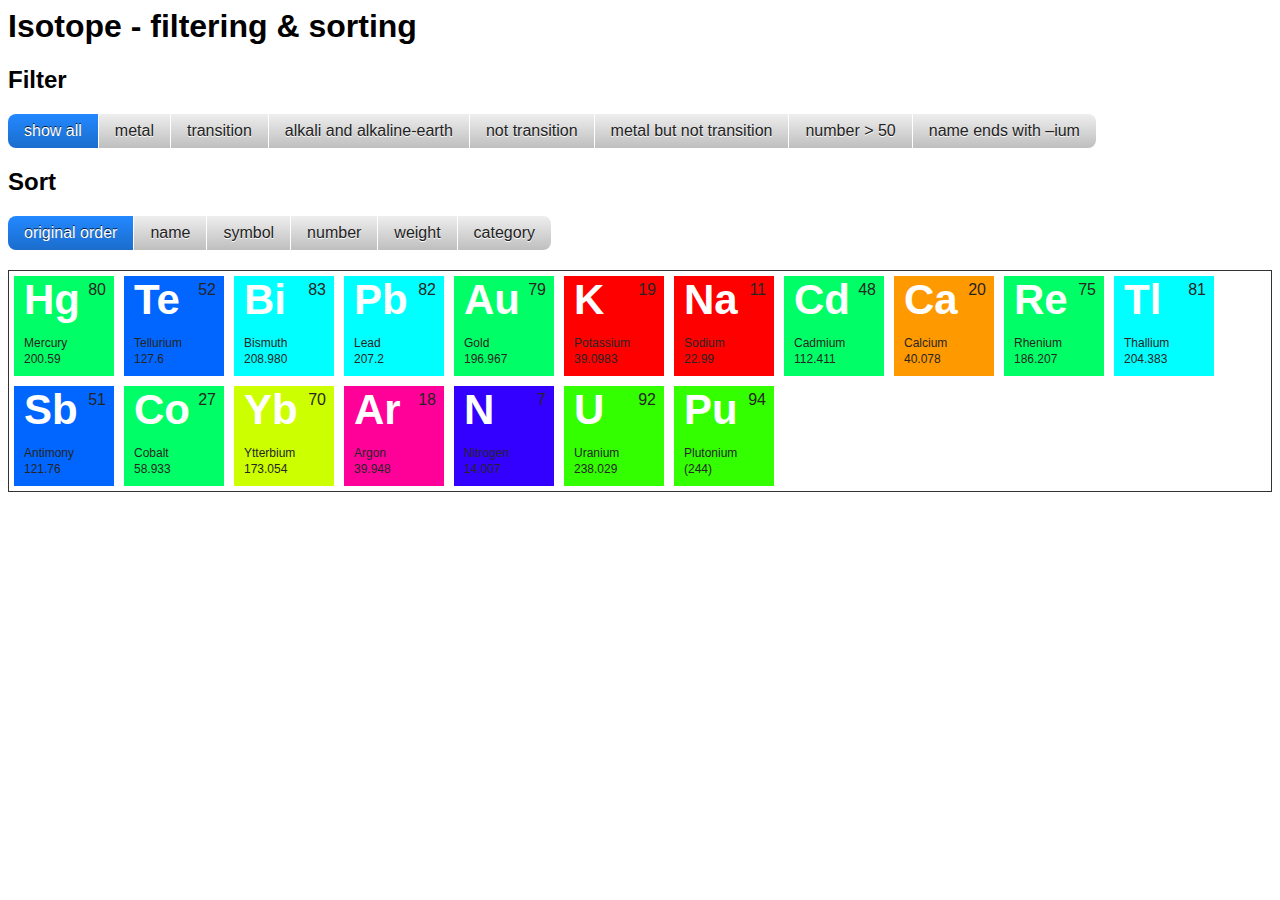
<file: index_elements.html>
<meta>
</meta>

<html>

<body>
  <h1>Isotope - filtering &amp; sorting</h1>
  <h2>Filter</h2>
  <div id="filters" class="button-group"> <button class="button is-checked" data-filter="*">show all</button>
    <button class="button" data-filter=".metal">metal</button>
    <button class="button" data-filter=".transition">transition</button>
    <button class="button" data-filter=".alkali, .alkaline-earth">alkali and alkaline-earth</button>
    <button class="button" data-filter=":not(.transition)">not transition</button>
    <button class="button" data-filter=".metal:not(.transition)">metal but not transition</button>
    <button class="button" data-filter="numberGreaterThan50">number > 50</button>
    <button class="button" data-filter="ium">name ends with &ndash;ium</button>
  </div>

  <h2>Sort</h2>
  <div id="sorts" class="button-group"> <button class="button is-checked" data-sort-by="original-order">original order</button>
    <button class="button" data-sort-by="name">name</button>
    <button class="button" data-sort-by="symbol">symbol</button>
    <button class="button" data-sort-by="number">number</button>
    <button class="button" data-sort-by="weight">weight</button>
    <button class="button" data-sort-by="category">category</button>
  </div>

  <div class="grid">
    <div class="element-item transition metal " data-category="transition">
      <h3 class="name">Mercury</h3>
      <p class="symbol">Hg</p>
      <p class="number">80</p>
      <p class="weight">200.59</p>
    </div>
    <div class="element-item metalloid " data-category="metalloid">
      <h3 class="name">Tellurium</h3>
      <p class="symbol">Te</p>
      <p class="number">52</p>
      <p class="weight">127.6</p>
    </div>
    <div class="element-item post-transition metal " data-category="post-transition">
      <h3 class="name">Bismuth</h3>
      <p class="symbol">Bi</p>
      <p class="number">83</p>
      <p class="weight">208.980</p>
    </div>
    <div class="element-item post-transition metal " data-category="post-transition">
      <h3 class="name">Lead</h3>
      <p class="symbol">Pb</p>
      <p class="number">82</p>
      <p class="weight">207.2</p>
    </div>
    <div class="element-item transition metal " data-category="transition">
      <h3 class="name">Gold</h3>
      <p class="symbol">Au</p>
      <p class="number">79</p>
      <p class="weight">196.967</p>
    </div>
    <div class="element-item alkali metal " data-category="alkali">
      <h3 class="name">Potassium</h3>
      <p class="symbol">K</p>
      <p class="number">19</p>
      <p class="weight">39.0983</p>
    </div>
    <div class="element-item alkali metal " data-category="alkali">
      <h3 class="name">Sodium</h3>
      <p class="symbol">Na</p>
      <p class="number">11</p>
      <p class="weight">22.99</p>
    </div>
    <div class="element-item transition metal " data-category="transition">
      <h3 class="name">Cadmium</h3>
      <p class="symbol">Cd</p>
      <p class="number">48</p>
      <p class="weight">112.411</p>
    </div>
    <div class="element-item alkaline-earth metal " data-category="alkaline-earth">
      <h3 class="name">Calcium</h3>
      <p class="symbol">Ca</p>
      <p class="number">20</p>
      <p class="weight">40.078</p>
    </div>
    <div class="element-item transition metal " data-category="transition">
      <h3 class="name">Rhenium</h3>
      <p class="symbol">Re</p>
      <p class="number">75</p>
      <p class="weight">186.207</p>
    </div>
    <div class="element-item post-transition metal " data-category="post-transition">
      <h3 class="name">Thallium</h3>
      <p class="symbol">Tl</p>
      <p class="number">81</p>
      <p class="weight">204.383</p>
    </div>
    <div class="element-item metalloid " data-category="metalloid">
      <h3 class="name">Antimony</h3>
      <p class="symbol">Sb</p>
      <p class="number">51</p>
      <p class="weight">121.76</p>
    </div>
    <div class="element-item transition metal " data-category="transition">
      <h3 class="name">Cobalt</h3>
      <p class="symbol">Co</p>
      <p class="number">27</p>
      <p class="weight">58.933</p>
    </div>
    <div class="element-item lanthanoid metal inner-transition " data-category="lanthanoid">
      <h3 class="name">Ytterbium</h3>
      <p class="symbol">Yb</p>
      <p class="number">70</p>
      <p class="weight">173.054</p>
    </div>
    <div class="element-item noble-gas nonmetal " data-category="noble-gas">
      <h3 class="name">Argon</h3>
      <p class="symbol">Ar</p>
      <p class="number">18</p>
      <p class="weight">39.948</p>
    </div>
    <div class="element-item diatomic nonmetal " data-category="diatomic">
      <h3 class="name">Nitrogen</h3>
      <p class="symbol">N</p>
      <p class="number">7</p>
      <p class="weight">14.007</p>
    </div>
    <div class="element-item actinoid metal inner-transition " data-category="actinoid">
      <h3 class="name">Uranium</h3>
      <p class="symbol">U</p>
      <p class="number">92</p>
      <p class="weight">238.029</p>
    </div>
    <div class="element-item actinoid metal inner-transition " data-category="actinoid">
      <h3 class="name">Plutonium</h3>
      <p class="symbol">Pu</p>
      <p class="number">94</p>
      <p class="weight">(244)</p>
    </div>
  </div>


</body>
<!-- Please insert CDN stuff -->

<!--LOCAL-->
<link href="style_elements.css" rel="stylesheet" type="text/css">
<script src="code_elements.js"></script>



</html>
</file>
<file: style_elements.css>
* { box-sizing: border-box; }

body {
  font-family: sans-serif;
}

/* ---- button ---- */

.button {
  display: inline-block;
  padding: 0.5em 1.0em;
  background: #EEE;
  border: none;
  border-radius: 7px;
  background-image: linear-gradient( to bottom, hsla(0, 0%, 0%, 0), hsla(0, 0%, 0%, 0.2) );
  color: #222;
  font-family: sans-serif;
  font-size: 16px;
  text-shadow: 0 1px white;
  cursor: pointer;
}

.button:hover {
  background-color: #8CF;
  text-shadow: 0 1px hsla(0, 0%, 100%, 0.5);
  color: #222;
}

.button:active,
.button.is-checked {
  background-color: #28F;
}

.button.is-checked {
  color: white;
  text-shadow: 0 -1px hsla(0, 0%, 0%, 0.8);
}

.button:active {
  box-shadow: inset 0 1px 10px hsla(0, 0%, 0%, 0.8);
}

/* ---- button-group ---- */

.button-group {
  margin-bottom: 20px;
}

.button-group:after {
  content: '';
  display: block;
  clear: both;
}

.button-group .button {
  float: left;
  border-radius: 0;
  margin-left: 0;
  margin-right: 1px;
}

.button-group .button:first-child { border-radius: 0.5em 0 0 0.5em; }
.button-group .button:last-child { border-radius: 0 0.5em 0.5em 0; }

/* ---- isotope ---- */

.grid {
  border: 1px solid #333;
}

/* clear fix */
.grid:after {
  content: '';
  display: block;
  clear: both;
}

/* ---- .element-item ---- */

.element-item {
  position: relative;
  float: left;
  width: 100px;
  height: 100px;
  margin: 5px;
  padding: 10px;
  background: #888;
  color: #262524;
}

.element-item > * {
  margin: 0;
  padding: 0;
}

.element-item .name {
  position: absolute;

  left: 10px;
  top: 60px;
  text-transform: none;
  letter-spacing: 0;
  font-size: 12px;
  font-weight: normal;
}

.element-item .symbol {
  position: absolute;
  left: 10px;
  top: 0px;
  font-size: 42px;
  font-weight: bold;
  color: white;
}

.element-item .number {
  position: absolute;
  right: 8px;
  top: 5px;
}

.element-item .weight {
  position: absolute;
  left: 10px;
  top: 76px;
  font-size: 12px;
}

.element-item.alkali          { background: #F00; background: hsl(   0, 100%, 50%); }
.element-item.alkaline-earth  { background: #F80; background: hsl(  36, 100%, 50%); }
.element-item.lanthanoid      { background: #FF0; background: hsl(  72, 100%, 50%); }
.element-item.actinoid        { background: #0F0; background: hsl( 108, 100%, 50%); }
.element-item.transition      { background: #0F8; background: hsl( 144, 100%, 50%); }
.element-item.post-transition { background: #0FF; background: hsl( 180, 100%, 50%); }
.element-item.metalloid       { background: #08F; background: hsl( 216, 100%, 50%); }
.element-item.diatomic        { background: #00F; background: hsl( 252, 100%, 50%); }
.element-item.halogen         { background: #F0F; background: hsl( 288, 100%, 50%); }
.element-item.noble-gas       { background: #F08; background: hsl( 324, 100%, 50%); }
</file>
